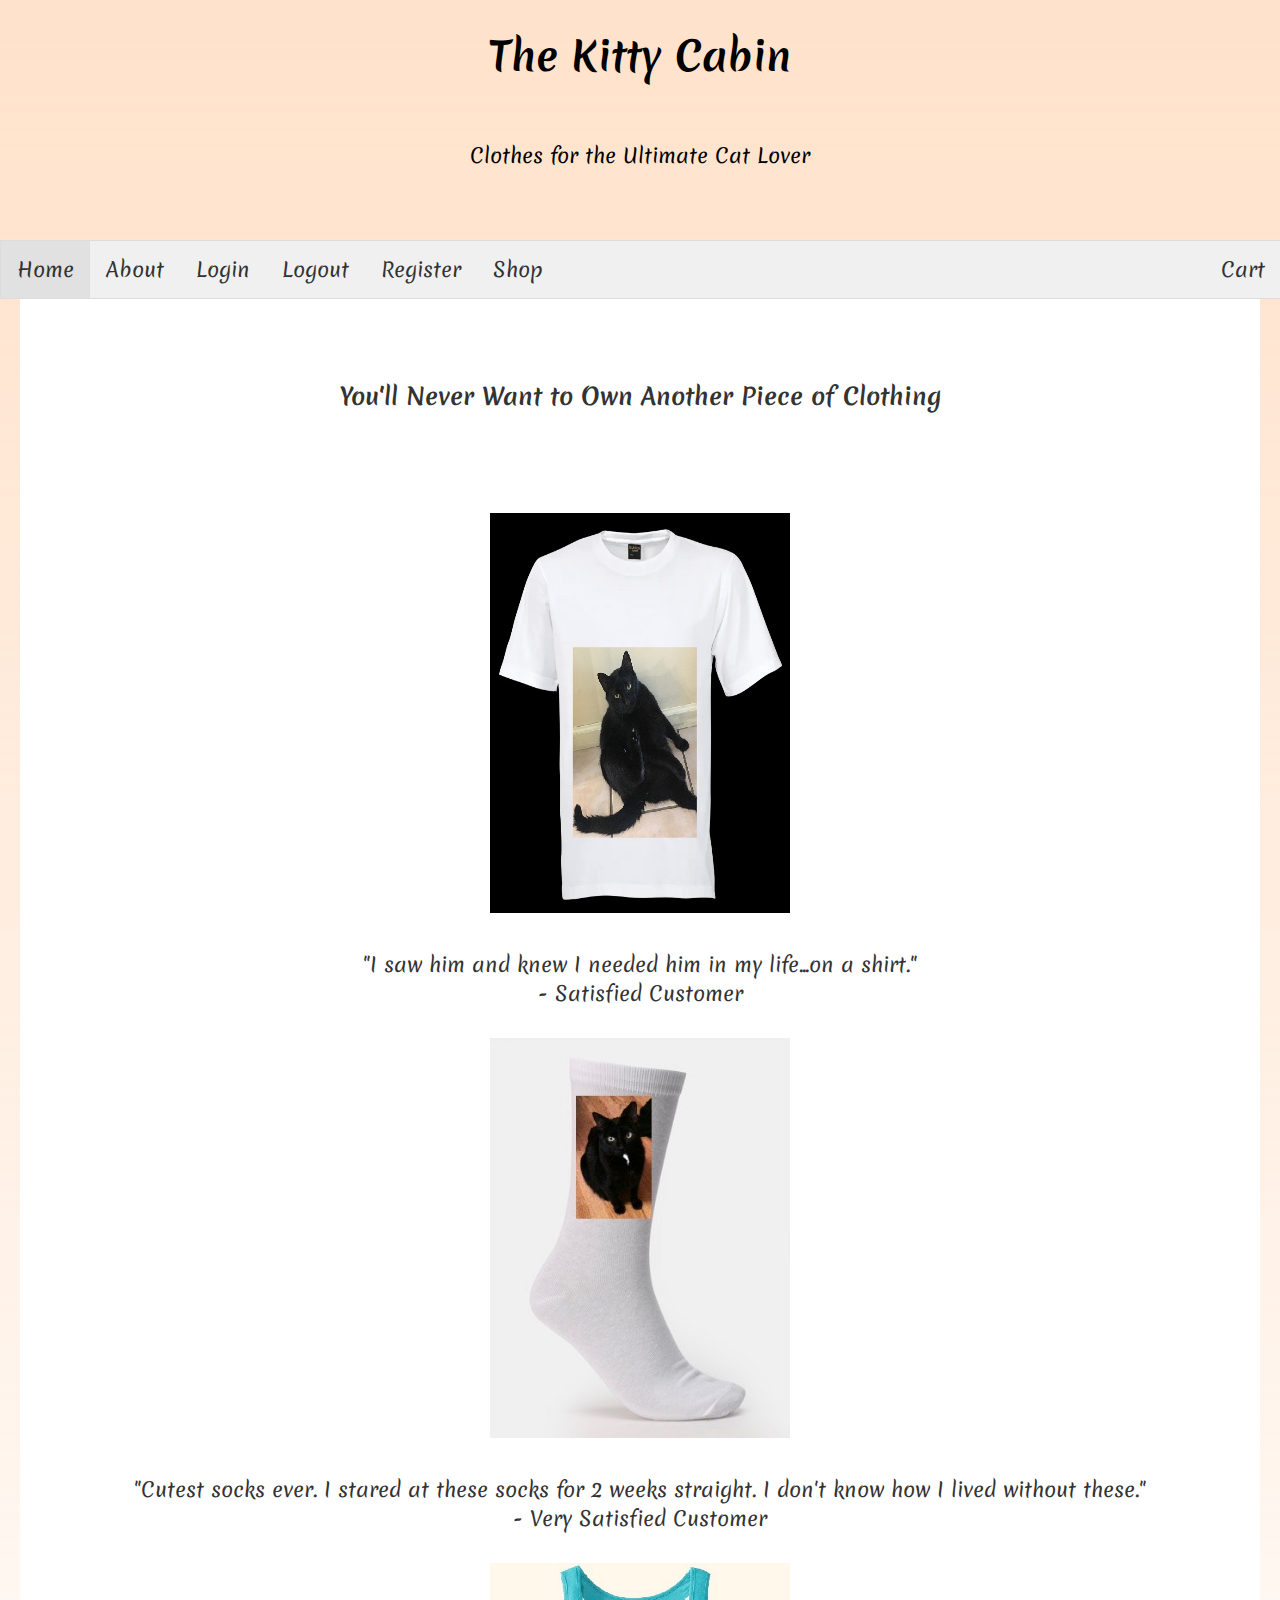
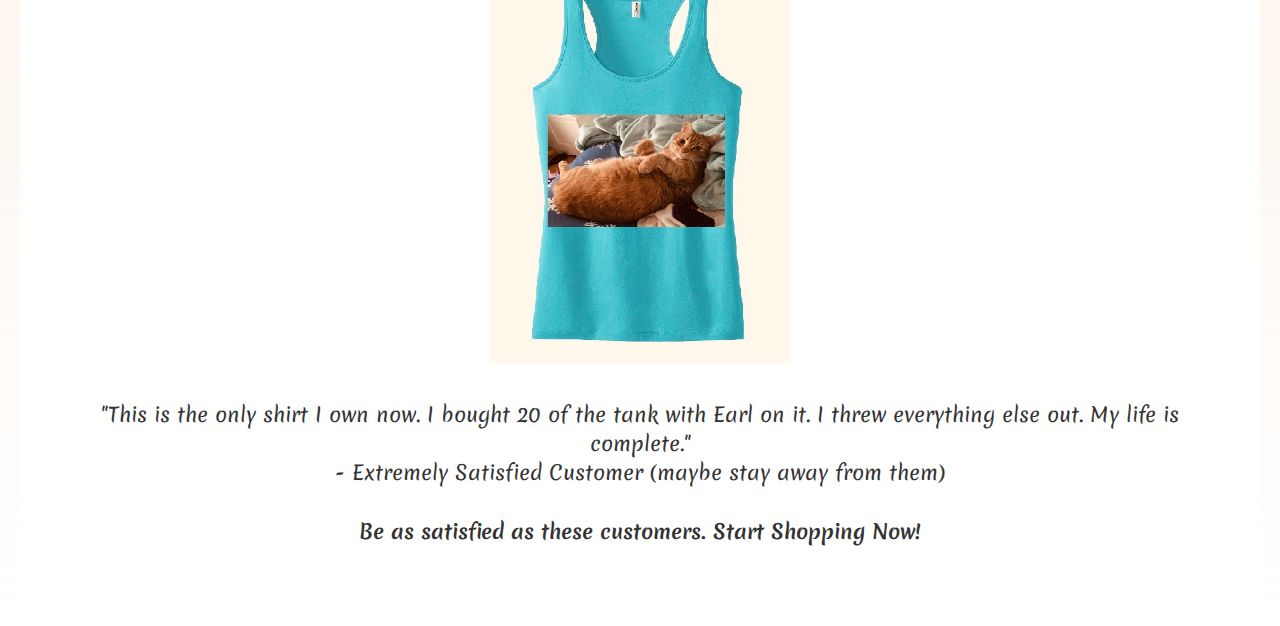
<file: html/index.html>
<!-- <html>
<head>
<title>The Kitty Cabin</title>
</head>

<frameset rows="250,*" frameborder="0" border="0" framespacing="0">
  <frame src="index-top-menu.htm" border="200px" name = "MENU">
  <frame src="index-body.htm" border="0" name = "BOT"> 
</frameset>

</html> 
-->

<!DOCTYPE html>
<html> <!-- top with menu-->
<head>
        <title>The Kitty Cabin</title>
        <link href='https://fonts.googleapis.com/css?family=Merienda' rel='stylesheet'>
        <link rel="stylesheet" href="topKittyFormat.css" />
</head>
<body>

<div id = "header",class="header">
  <h1>The Kitty Cabin</h1>
  <br>Clothes for the Ultimate Cat Lover
</div>

<ul>
  <li><a class="active" href="cgi-bin/index-top-menu2.cgi">Home</a></li>
  <li><a href="about.htm">About</a></li> <!-- target="BOT"-->
  <li><a href="login.htm">Login</a></li>
  <li><a href="cgi-bin/logout.cgi">Logout</a></li>
  <li><a href="register.htm">Register</a></li>
  <li><a href="cgi-bin/catalog.cgi">Shop</a></li>
  <li><a href="cgi-bin/cart.cgi">Cart</a></li-last>
</ul>

<div id = "main">

<h3 id = "header">You'll Never Want to Own Another Piece of Clothing</h3>

  <div id = "pics"><center><img src="HarryShirt.jpeg" width="300" height="400"> <p><id = "quotes"> 
  "I saw him and knew I needed him in my life...on a shirt." <br>- Satisfied Customer</id></p></center></div>

  <div id = "pics"><center><img src="jerrysock.jpeg" width="300" height="400"><p><id = "quotes">
  "Cutest socks ever. I stared at these socks for 2 weeks straight. I don't know how I lived without these." <br>- Very Satisfied Customer </id>
  </center></div>

  <div id = "pics"><center><img src="earltank.jpeg" width="300" height="400"><p><id = "quotes">
  "This is the only shirt I own now. I bought 20 of the tank with Earl on it. I threw everything else out. My life is complete." <br>
  - Extremely Satisfied Customer (maybe stay away from them)</id></p></center></div>

<center><strong>Be as satisfied as these customers. Start Shopping Now!</strong></center>
<p id = "spacing"> </p>
</div>
 
</body>
</html>
</file>
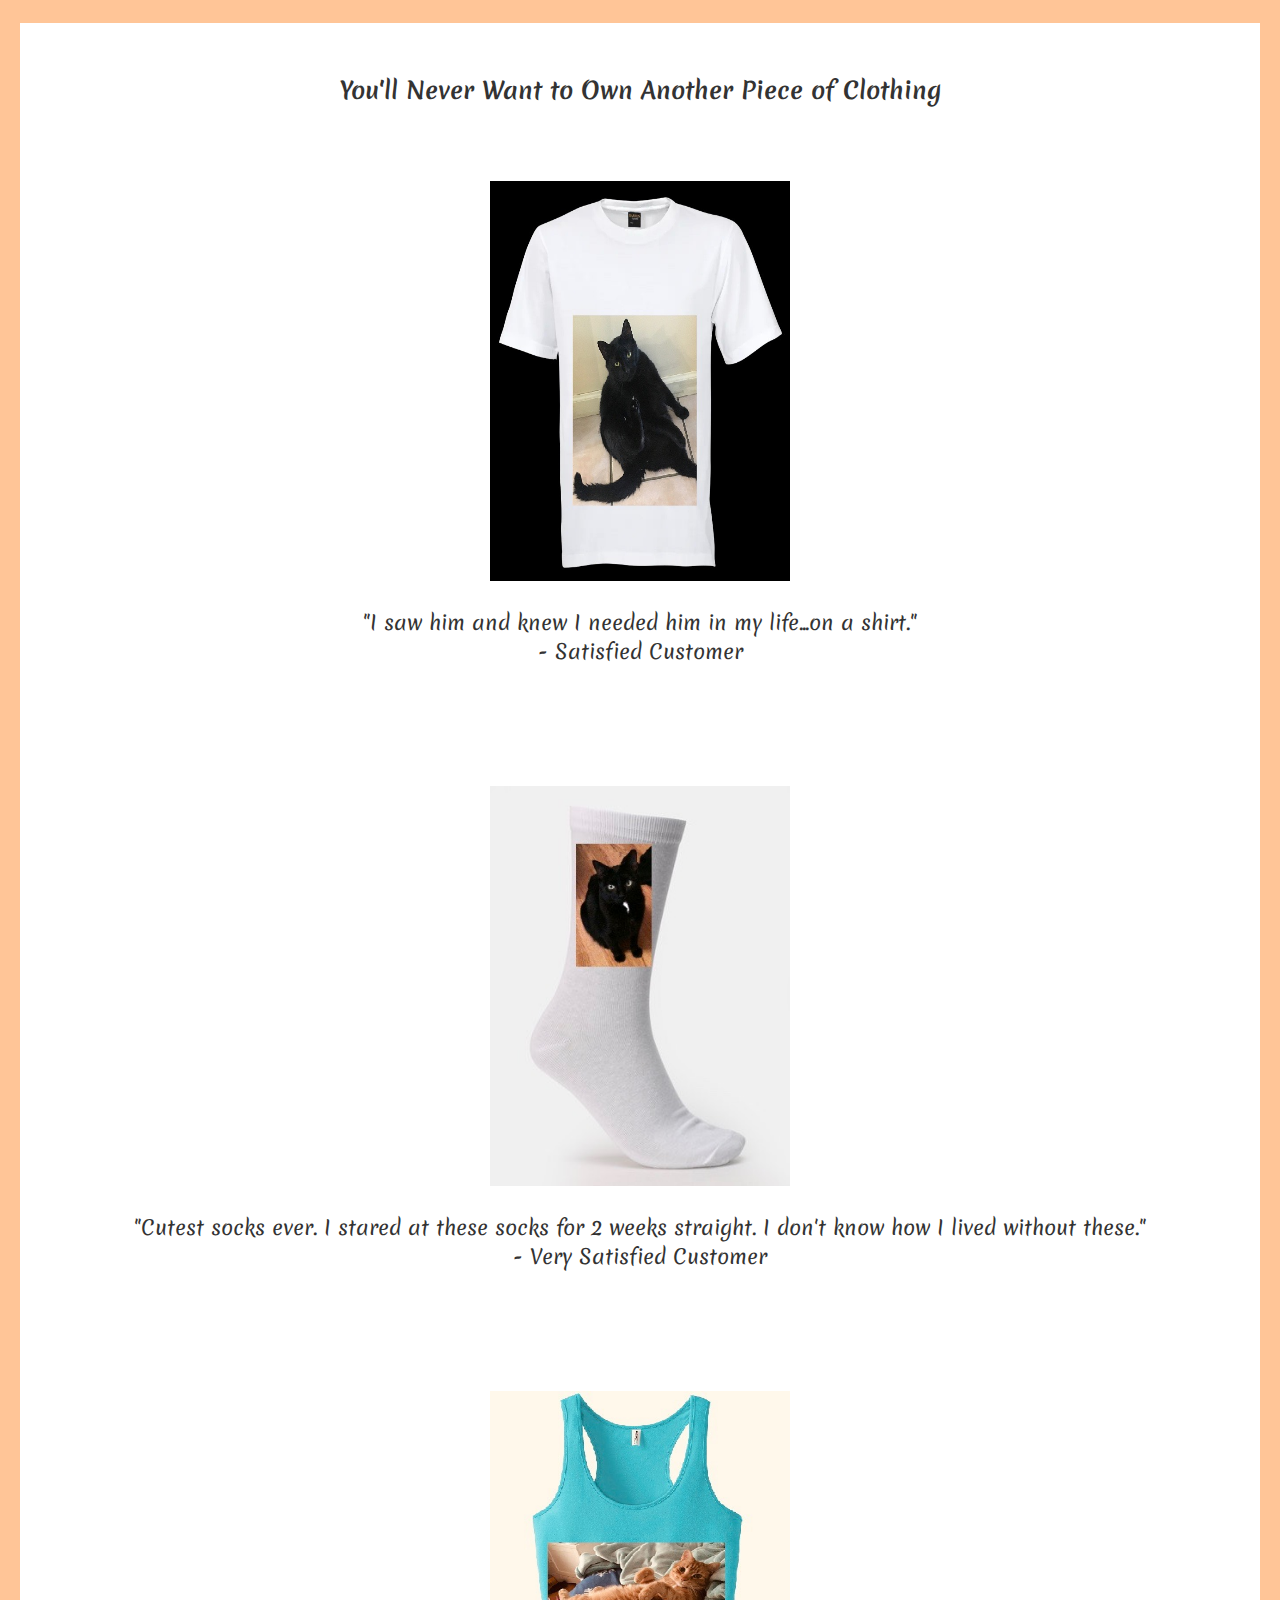
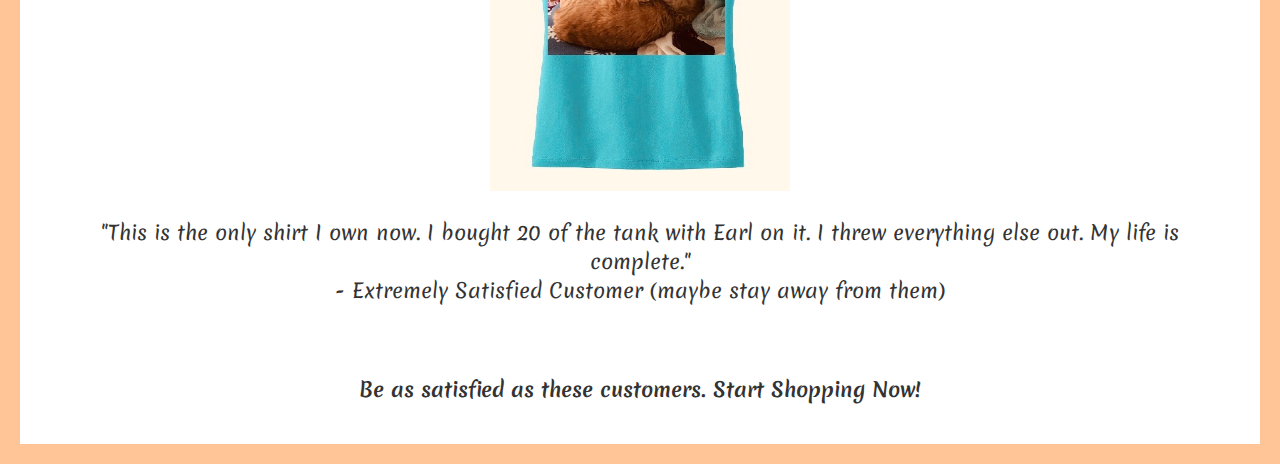
<file: html/index-body.htm>
<!DOCTYPE html>
<html>
<head>
        <title>The Kitty Cabin</title>
        <link href='https://fonts.googleapis.com/css?family=Merienda' rel='stylesheet'>
        <link rel="stylesheet" href="bodyKittyFormat.css" />
</head>
<body>
<div id = "main">

<h3 id = "header">You'll Never Want to Own Another Piece of Clothing</h3>

  <div id = "pics"><center><img src="HarryShirt.jpeg" width="300" height="400"> <p><id = "quotes"> 
  "I saw him and knew I needed him in my life...on a shirt." <br>- Satisfied Customer</id></p></center></div>

  <div id = "pics"><center><img src="jerrysock.jpeg" width="300" height="400"><p><id = "quotes">
  "Cutest socks ever. I stared at these socks for 2 weeks straight. I don't know how I lived without these." <br>- Very Satisfied Customer </id>
  </center></div>

  <div id = "pics"><center><img src="earltank.jpeg" width="300" height="400"><p><id = "quotes">
  "This is the only shirt I own now. I bought 20 of the tank with Earl on it. I threw everything else out. My life is complete." <br>
  - Extremely Satisfied Customer (maybe stay away from them)</id></p></center></div>

<center><strong>Be as satisfied as these customers. Start Shopping Now!</strong></center>
<p id = "spacing"> </p>
</div>
</body>
</html>
</file>
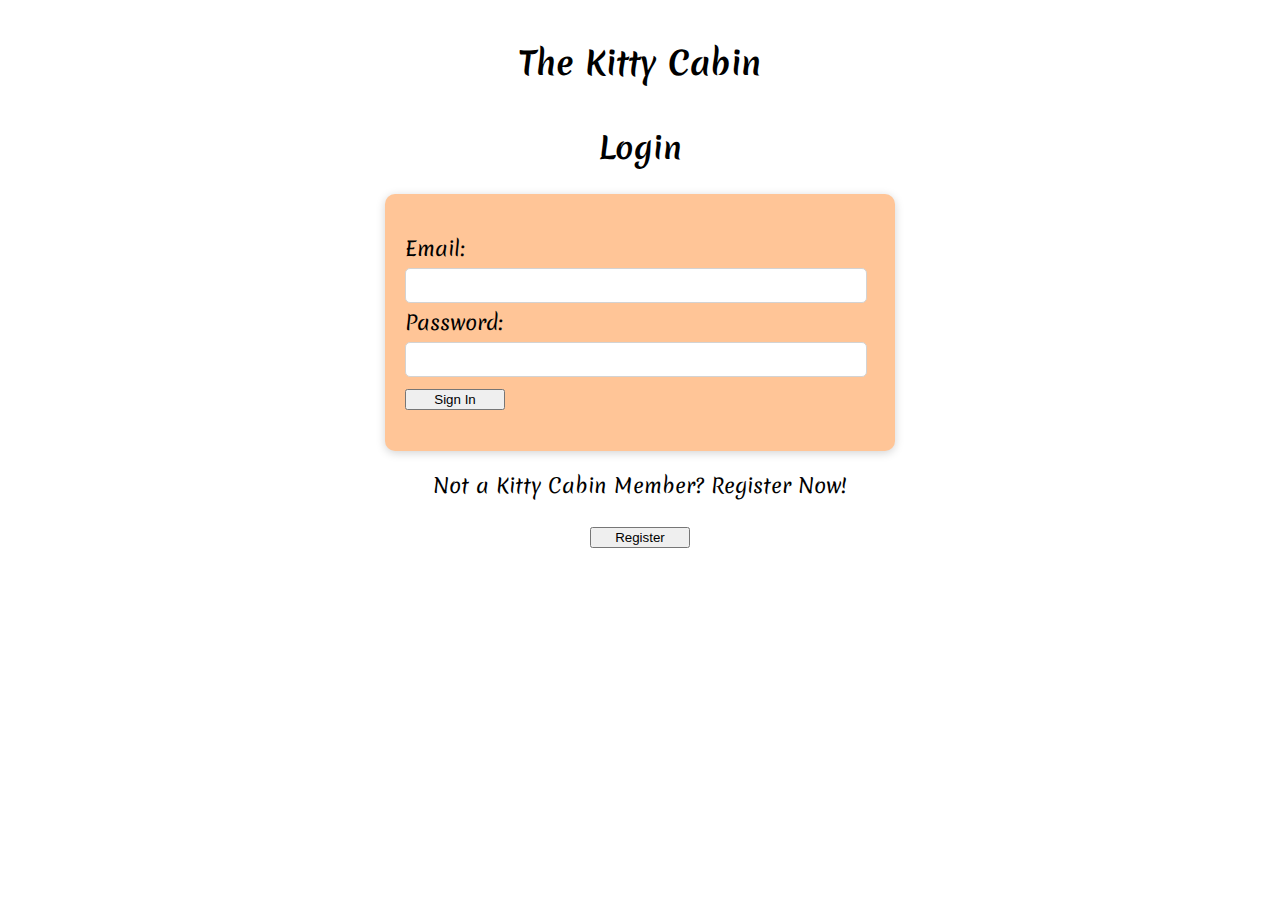
<file: html/login.htm>
<!DOCTYPE html>
<html>
<head>
        <title>Login | The Kitty Cabin</title>
        <link href='https://fonts.googleapis.com/css?family=Merienda' rel='stylesheet'>      
        <link rel="stylesheet" href="topKittyFormat2.css" />
</head>
<body>

<!--
<nav>
  <ul>
    <li><a href="index.html">Home</a></li>
    <li><a href="about.htm">About</a></li>
    <li><a class="active" href="login.htm">Login</a></li>
    <li><a href="cgi-bin/logout.cgi">Logout</a></li>
    <li><a href="register.htm">Register</a></li>
    <li><a href="cgi-bin/catalog.cgi">Shop</a></li>
    <li><a href="cgi-bin/cart.cgi">Cart</a></li-last>
  </ul>
</nav>
-->
<center>
  <h1>The Kitty Cabin</h1>
</center>

<div id='body2'>
<center><h2>Login</h2></center>  
<form method = "post" action="cgi-bin/login.cgi"> <!-- cgi-bin/index-top-menu2.cgi  cgi-bin/login.cgi -->
<div id ="forms">		 
        <p>Email: 
        <input type="text" name="custEmail"><br>
        Password:
        <input type="text" name="password"><br>
        <input type="submit" value="Sign In" name="Sign In">
        </p> 
</div> 
<center>                     
</form>
<p>Not a Kitty Cabin Member? Register Now! </p> 
<form method = "post" action="cgi-bin/register2.cgi">
    <p><input type="submit" value="Register" name="register"></p>
</form>
</center>
</div>
</body>
</html>
</file>
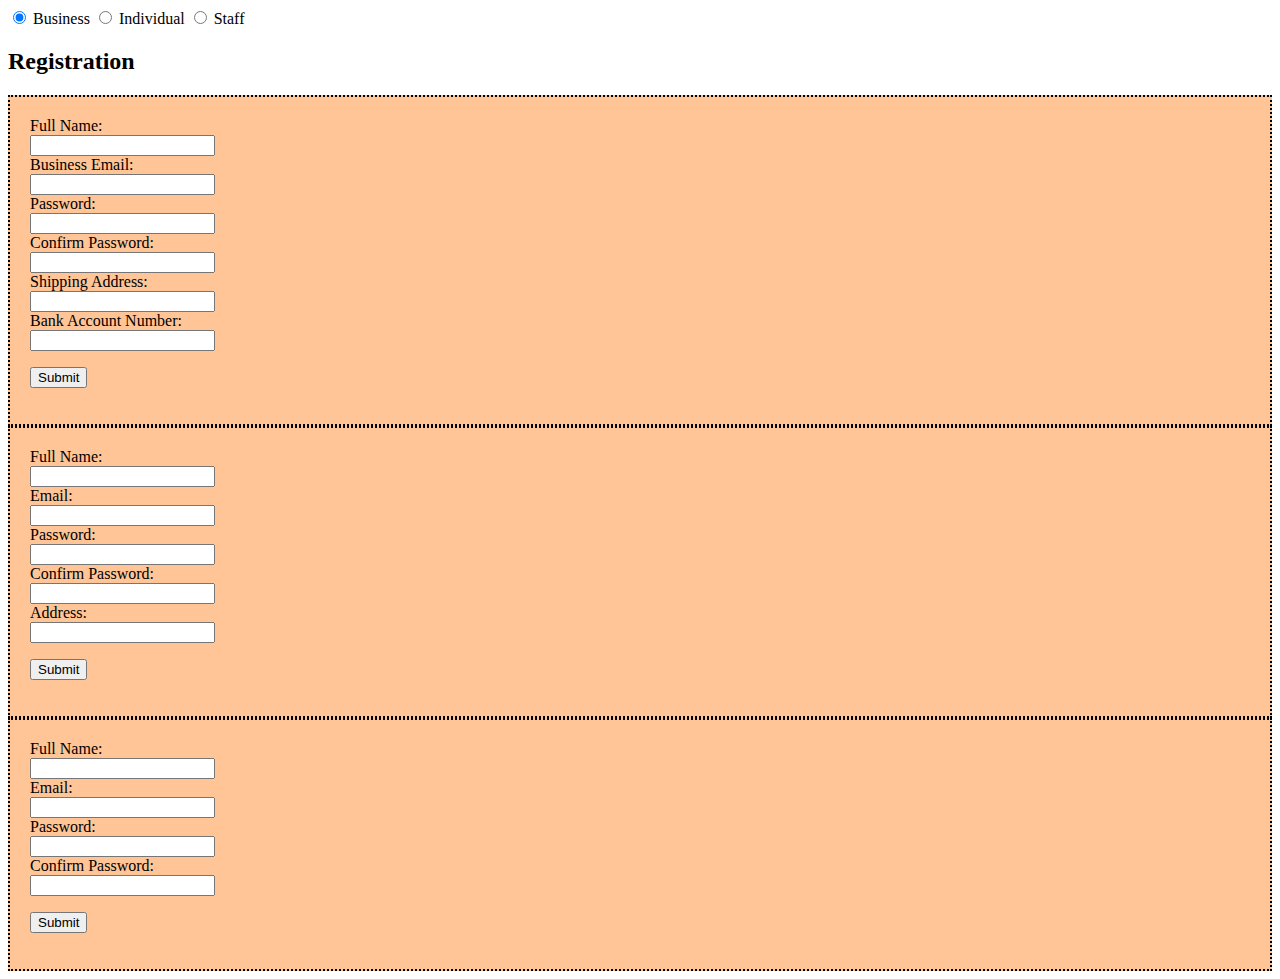
<file: html/register.htm>
<!DOCTYPE html>
<html>
<head>
        <title>Registration Page</title>
        <link href='https://fonts.googleapis.com/css?family=Merienda' rel='stylesheet'>
        <link rel="stylesheet" href="regKittyFormat.css"/>
</head>
<body>
  <script>
  function hideInd(x) {
    if(x.checked) {
      document.getElementById("I").style.display = "none";
      document.getElementById("B").style.display = "initial";
      document.getElementById("S").style.display = "none";  
    }
  }

  function hideBus(x) {
    if(x.checked) {
      document.getElementById("B").style.display = "none";
      document.getElementById("I").style.display = "initial";
      document.getElementById("S").style.display = "none";
    }
  }
  function hideStaf(x) {
    if(x.checked) {
      document.getElementById("B").style.display = "none";
      document.getElementById("S").style.display = "initial";
      document.getElementById("I").style.display = "none";
    }
  }
</script>

<input type="radio" onload="hideInd(this)" onclick="hideInd(this)" name="custType" value="Business" checked> Business 
<input type="radio" onclick="hideBus(this)" name="custType" value="Individual"> Individual
<input type="radio" onclick="hideStaf(this)" name="custType" value="Staff"> Staff
<h2> Registration </h2>
  <div id = "B">
    <form method="post" action="cgi-bin/register.cgi">
    <div id ="one"> 
                Full Name:<br>
                <input type="hidden" name="custType" value="Business">
                <input type="text" name="custName"><br>
                Business Email:<br>
                <input type="text" name="custEmail"><br>
                Password:<br>
                <input type="text" name="custPassword"><br>
                Confirm Password:<br>
                <input type="text" name="confirmPassword"><br>
                Shipping Address:<br>
                <input type="text" name="address"><br>
                Bank Account Number:<br>
                <input type="text" name="debitCardNum"><br>
                <p><input type="submit" value="Submit"></p>
</div>
</form></div>

<div id = "I"> 
  <form method="post" action="cgi-bin/register.cgi">
  <div id ="one"> 
                Full Name:<br>
                <input type="hidden" name="custType" value="Individual">
                <input type="text" name="custName"><br>
                Email:<br>
                <input type="text" name="custEmail"><br>
                Password:<br>
                <input type="text" name="custPassword"><br>
                Confirm Password:<br>
                <input type="text" name="confirmPassword"><br>
                Address:<br>
                <input type="text" name="address">
                <p><input type="submit" value="Submit"></p>
  </div>
  </form></div>

  <div id = "S"> 
  <form method="post" action="cgi-bin/register.cgi">
  <div id ="one"> 
                Full Name:<br>
                <input type="hidden" name="custType" value="Staff">
                <input type="text" name="custName"><br>
                Email:<br>
                <input type="text" name="custEmail"><br>
                Password:<br>
                <input type="text" name="custPassword"><br>
                Confirm Password:<br>
                <input type="text" name="confirmPassword"><br>
                <p><input type="submit" value="Submit"></p>
  </div>
  </form></div>

</body>
</html>
</file>
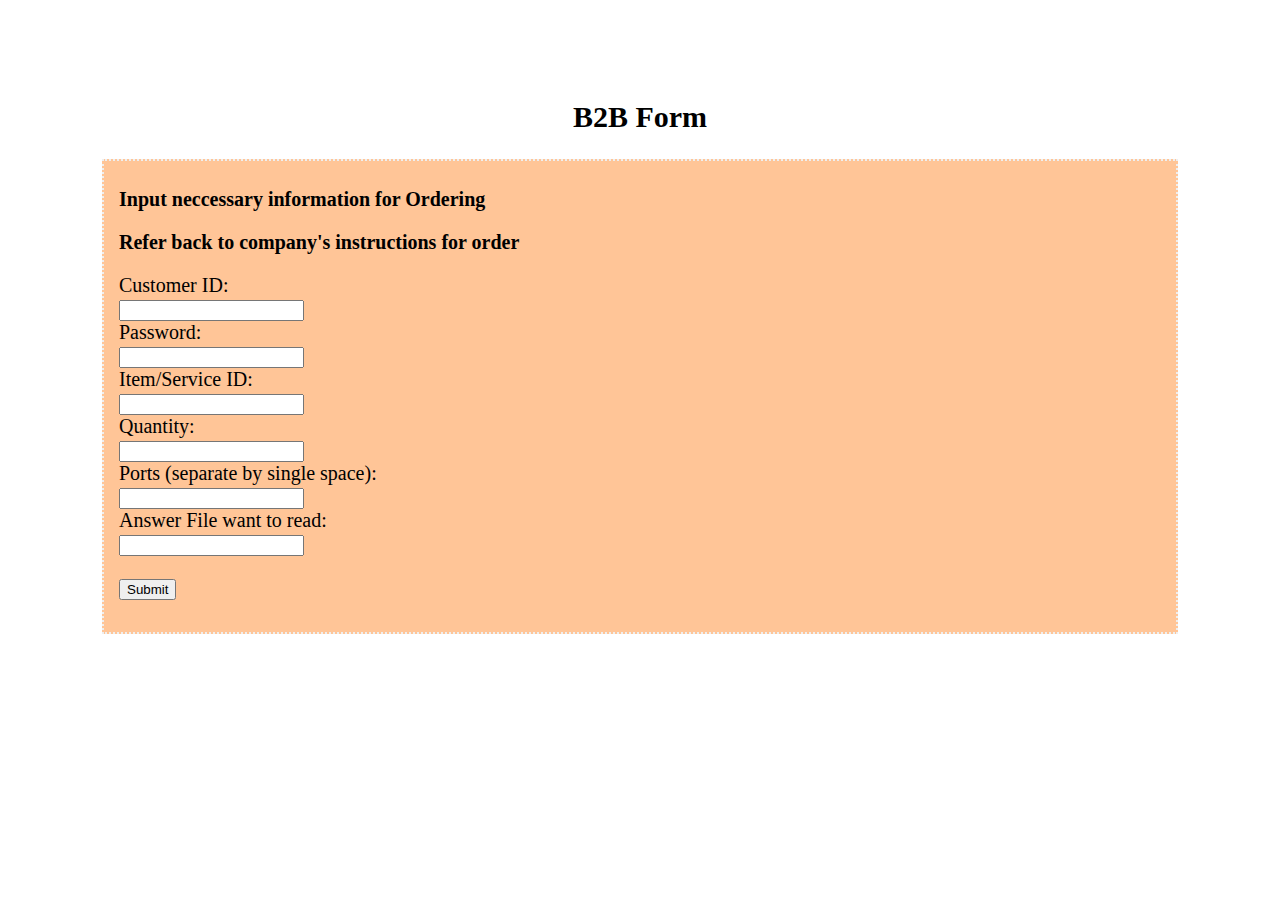
<file: html/staffB2B.htm>
<!DOCTYPE html>
<html>
<head>
        <title>Staff Only - B2B</title>
        <link rel="stylesheet" href="kittyformat.css" />        
</head>
<body>
<h2><center>B2B Form</center></h2>     
<form method="post" action="cgi-bin/b2b.cgi">
    <fieldset id ="one">
                <p><strong>Input neccessary information for Ordering</strong></p>
                <p><strong>Refer back to company's instructions for
                order</strong></p>
                Customer ID:<br>
                <input type="text" name="cusId"><br>
                Password:<br>
                <input type="text" name="cusPass"><br>
                Item/Service ID:<br>
                <input type="text" name="itemId"><br>
                Quantity:<br>
                <input type="text" name="quant"><br>
                Ports (separate by single space):<br>
                <input type="text" name="port"><br>
                Answer File want to read:<br>
                <input type="text" name="asfile"><br>
                <p><input type="submit" value="Submit"></p>
</fieldset>
</form>
</body>
</html>
</file>
<file: html/topKittyFormat.css>
body {
  margin: 0;
  font-size: 20px;
  font-family: 'Merienda';
  background-image: linear-gradient(to top, rgba(255, 197, 151,0), rgba(255, 197, 151, 0.5));

}

p {
  margin: 30px;
}

h3 {
  margin: 30px;
}

#headerMain {
        text-align: center;
        padding-bottom: 50px;
        background-image: linear-gradient(to top, rgba(255, 197, 151,0.3), rgba(255, 197, 151, 1));
        padding-top: 10px;
}

#header {
        text-align: center;
        padding-bottom: 70px;
}

#spacing {
  padding: 10px;
}

ul {
  list-style-type: none;
  margin: 0;
  padding: 0;
  overflow: hidden;
  background-color: rgb(240, 240, 240);
  position: -webkit-sticky; /* Safari */
  position: sticky;
  top: 0;
  border: 1px solid rgb(220, 220, 220);
  width: 100%;
}

#main {
  padding-top: 50px;
  background-color: white;      
  color: #333;
  margin-right: 20px;
  margin-left: 20px;
  margin-bottom: 20px;
}

#greet {
  color: #333;
  text-align: center;
  padding: 14px 16px;
}

li {
  float: left;
}
li:last-child {
        float: right;
}

li a {
float: left;
}
li:last-child {
        float: right;
}

li a {
  display: block;
  color: #333;
  text-align: center;
  padding: 14px 16px;
  text-decoration: none;
}

li a:hover {
  background-color: rgb(220, 220, 220);
}

.active {
  background-color: rgb(225, 225, 225);
}
</file>
<file: html/bodyKittyFormat.css>
body {
  margin: 0;
  font-size: 20px;
  font-family: 'Merienda';
   background-color: rgb(255, 197, 151);
}

#pics {
  padding: 50px;
}

#quotes {

}

#header {
        text-align: center;
        padding-top: 50px;
}

#spacing {
  padding: 10px;
}

#main {
  background-color: white;
  color: #333;
   margin-top: 0px;
  margin-bottom: 20px;
  margin-right: 20px;
  margin-left: 20px;
}
</file>
<file: html/topKittyFormat2.css>
#catLay {
    margin: 50px;
    font-size: 20px;
    font-family: 'Merienda';
    background-color: white;
}

#viewLay {
  margin: 100px;
  font-size: 20px;
  font-family: 'Merienda';
  background-color: white;  
}

body {
  font-family: 'Merienda';
}

h1 {
  margin: 40px;
}

#body2 {
  margin-left: 100px;
  margin-right: 100px;
  margin-bottom: 100px;
  font-size: 20px;
  font-family: 'Merienda';
  background-color: white;  
}

input[type=text] {
  margin-bottom: 5px;
  margin-top: 5px;
  padding: 8px 10px;
  width: 440px;
  border-radius: 5px;
  font-size: 15px;
  border: 1px solid lightgrey;
}

input[type=submit] {
  width: 100px;
  
}

#forms {
  border-style: none;
  border-width: 2px;
  background-color: rgb(255, 197, 151);
  width: 470px;
  margin: auto;
  box-shadow: 0px 2px 10px lightgrey;
  padding: 20px;
  border-radius: 10px;
}

#one {
  border-style: dotted;
  border-width: 2px;
  background-color: rgb(255, 197, 151);
}

nav{
  margin: -1.0em;
  padding 10px;
}     

nav ul {
  padding-left: 50px;
  list-style-type: none;
  margin: 0;
  font-size: 20px;
  font-family: 'Merienda';
  overflow: hidden;
  background-color: rgb(240, 240, 240);
  position: -webkit-sticky; /* Safari */
  position: sticky;
  top: 0;
  border: 1px solid rgb(220, 220, 220);
  width: 100%;
}

#main {
  background-color: white;      
  color: #333;
  margin: 20px;
}

li {
  float: left;
}
li:last-child {
        float: right;
        padding-right: 100px;
}

li a {
float: left;
}
li:last-child {
        float: right;
}

li a {
  display: block;
  color: #333;
  text-align: center;
  padding: 14px 16px;
  text-decoration: none;
}

li a:hover {
  background-color: rgb(220, 220, 220);
}

.active {
  background-color: rgb(225, 225, 225);
}
</file>
<file: html/regKittyFormat.css>
#regLay {
  margin-top: 50px;
  margin-left: auto;
  margin-right: auto;
  width: 500px;
  font-size: 20px;
  font-family: 'Merienda';
   background-color: white;  
}
#one {
  border-style: dotted;
  border-width: 2px;
  padding: 20px;
  background-color: rgb(255, 197, 151);

}
</file>
<file: html/kittyformat.css>
body {
  margin: 100px;
  font-size: 20px;
  font-family: 'Merienda';
  background-color: white;  
}
#one {
  border-style: dotted;
  border-width: 2px;
  background-color: rgb(255, 197, 151);
}
</file>
